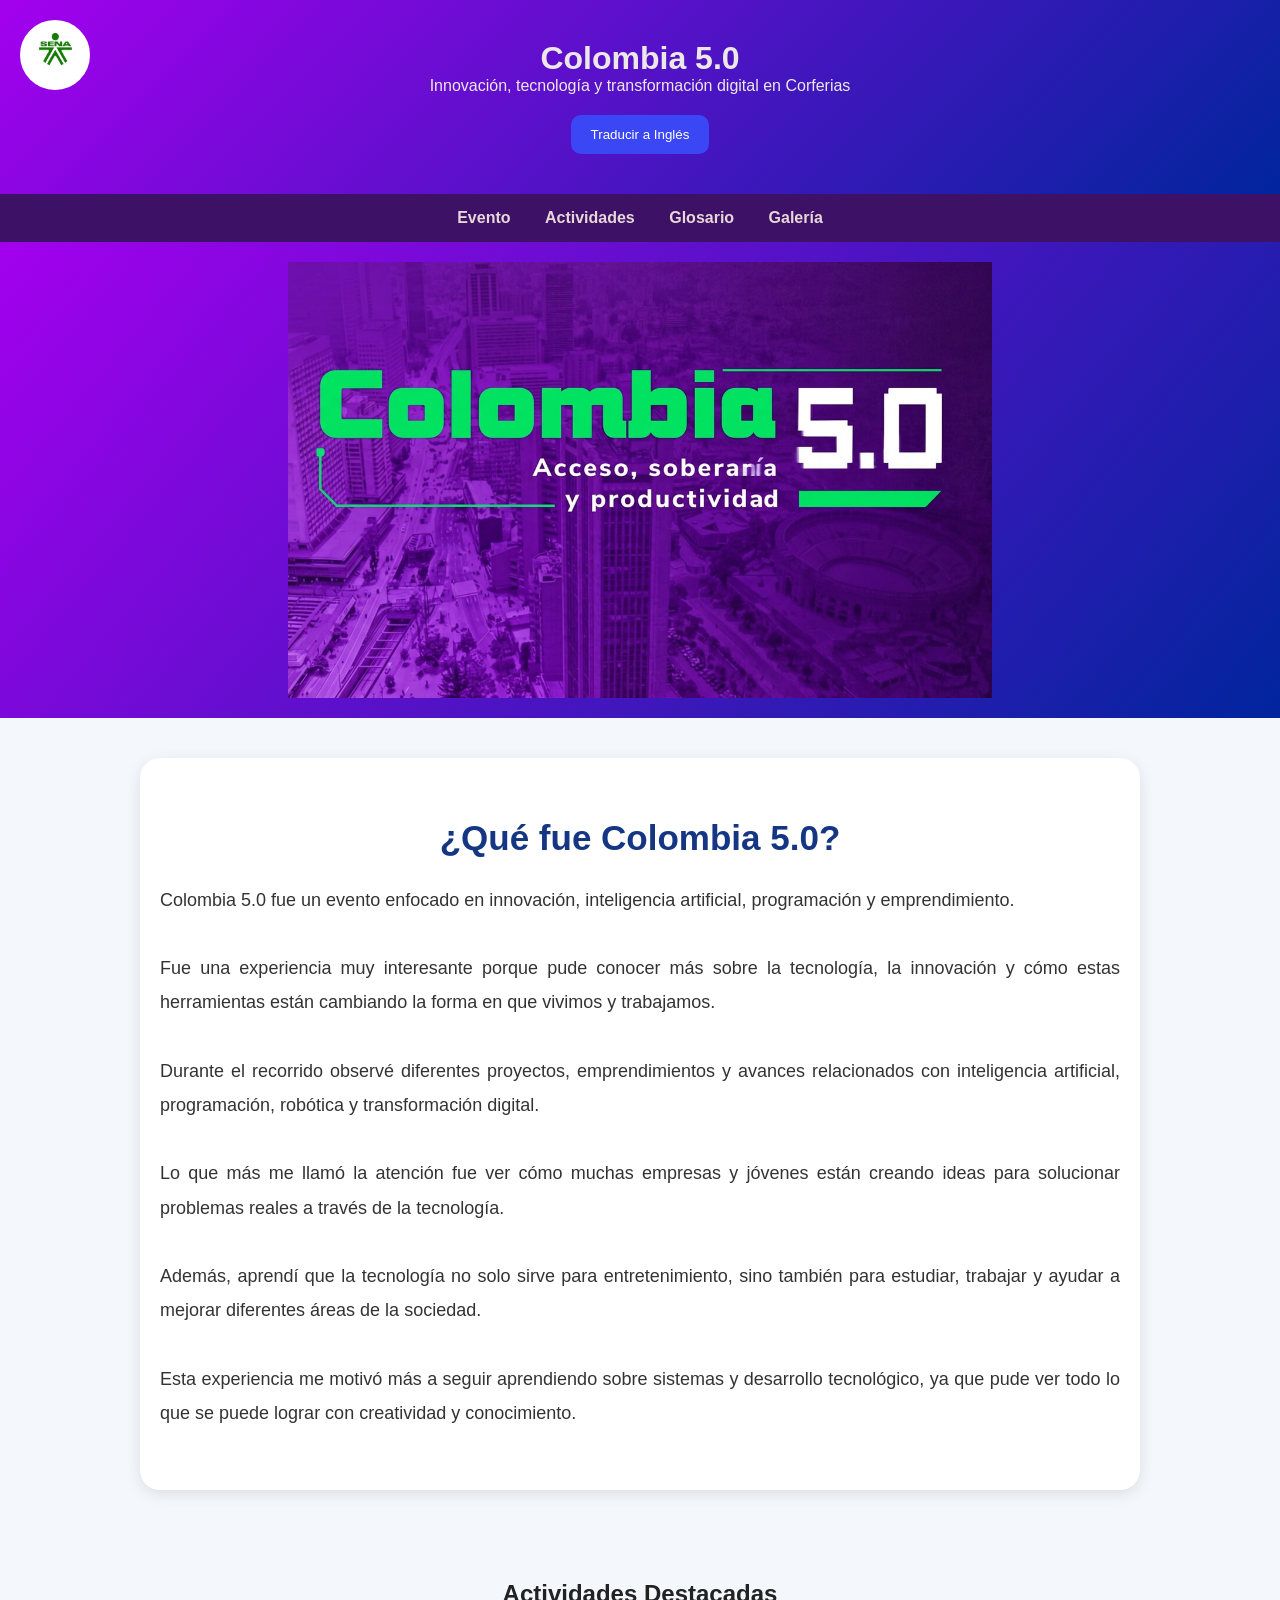
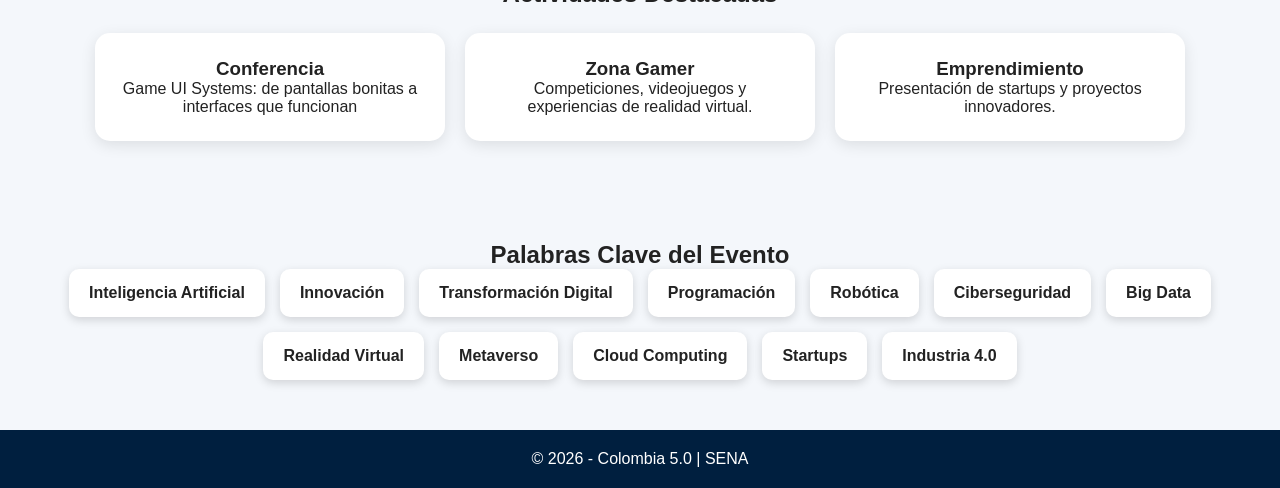
<file: index.html>
<!DOCTYPE html>
<html lang="es">

<head>
  <meta charset="UTF-8">
  <meta name="viewport" content="width=device-width, initial-scale=1.0">

  <title>Colombia 5.0 - Inicio</title>

  <link rel="stylesheet" href="css/style.css">
</head>

<body>

  <header>

    <div class="logosena">
      <img src="img/logosena.png"
        alt="Logo SENA"
        class="logo-sena">
    </div>

    <h1 id="titulo">Colombia 5.0</h1>

    <p id="subtitulo">
      Innovación, tecnología y transformación digital en Corferias
    </p>

    <button onclick="traducirPagina()" id="btnTraducir">
      Traducir a Inglés
    </button>

  </header>

<nav>

    <a href="index.html#evento" id="navEvento">
      Evento
    </a>

    <a href="index.html#actividades" id="navActividades">
      Actividades
    </a>

    <a href="crono_gale.html#glosario" id="navCronologia">
      Glosario
    </a>

    <a href="crono_gale.html#galeria" id="navGaleria">
      Galería
    </a>

  </nav>

  <div class="hero">
    <img src="img/colombia5.0.png" alt="Banner principal Colombia 5.0" class="img-hero">
  </div>

  <section id="evento">

    <h2 id="eventoTitulo">
      ¿Qué fue Colombia 5.0?
    </h2>

    <p id="eventoTexto">

      Colombia 5.0 fue un evento enfocado en innovación,
      inteligencia artificial, programación y emprendimiento.

      <br><br>

      Fue una experiencia muy interesante porque pude conocer más
      sobre la tecnología, la innovación y cómo estas herramientas
      están cambiando la forma en que vivimos y trabajamos.

      <br><br>

      Durante el recorrido observé diferentes proyectos,
      emprendimientos y avances relacionados con inteligencia artificial,
      programación, robótica y transformación digital.

      <br><br>

      Lo que más me llamó la atención fue ver cómo muchas empresas y
      jóvenes están creando ideas para solucionar problemas reales a
      través de la tecnología.

      <br><br>

      Además, aprendí que la tecnología no solo sirve para entretenimiento,
      sino también para estudiar, trabajar y ayudar a mejorar diferentes
      áreas de la sociedad.

      <br><br>

      Esta experiencia me motivó más a seguir aprendiendo sobre sistemas
      y desarrollo tecnológico, ya que pude ver todo lo que se puede lograr
      con creatividad y conocimiento.

    </p>

  </section>

  <section id="actividades">

    <h2 id="actTitulo">
      Actividades Destacadas
    </h2>

    <div class="cards">

      <div class="card">

        <h3 id="confTitulo">
          Conferencia
        </h3>

        <p id="confTexto">
          Game UI Systems: de pantallas bonitas a interfaces que funcionan
        </p>

      </div>

      <div class="card">

        <h3 id="gamerTitulo">
          Zona Gamer
        </h3>

        <p id="gamerTexto">
          Competiciones, videojuegos y experiencias de realidad virtual.
        </p>

      </div>

      <div class="card">

        <h3 id="empTitulo">
          Emprendimiento
        </h3>

        <p id="empTexto">
          Presentación de startups y proyectos innovadores.
        </p>

      </div>

    </div>

  </section>

  <section id="palabras-clave">

    <h2 id="keywordsTitulo">
      Palabras Clave del Evento
    </h2>

    <div class="cards">
      

      
      <div class="card">Inteligencia Artificial</div>
      <div class="card">Innovación</div>
      <div class="card">Transformación Digital</div>
      <div class="card">Programación</div>
      <div class="card">Robótica</div>
      <div class="card">Ciberseguridad</div>
      <div class="card">Big Data</div>
      <div class="card">Realidad Virtual</div>
      <div class="card">Metaverso</div>
      <div class="card">Cloud Computing</div>
      <div class="card">Startups</div>
      <div class="card">Industria 4.0</div>

    </div>
   
  </section>

  
  <footer>

    <p id="footerTexto">
      © 2026 - Colombia 5.0 | SENA
    </p>

  </footer>

  <script src="js/traduccion.js"></script>

</body>

</html>
</file>
<file: css/style.css>
/* RESET GENERAL */
* {
  margin: 0;
  padding: 0;
  box-sizing: border-box;
  font-family: Arial, sans-serif;
}

body {
  background: #f4f7fb;
  color: #222;
}

/* HEADER UNIFICADO */
header {
  position: relative;
  background: linear-gradient(135deg, #a300ee, #00259d);
  color: rgb(237, 232, 232);
  text-align: center;
  padding: 40px 20px;
}

/* LOGO SENA (Para el contenedor <div>) */
.logosena {
  width: 70px;
  height: 70px;
  border-radius: 50%;
  position: absolute;
  top: 20px;
  left: 20px;
  border: 3px solid white;
  background: white;
  display: flex;
  justify-content: center;
  align-items: center;
  overflow: hidden;
}

/* IMAGEN DEL LOGO SENA */
.logo-sena {
  width: 100%;
  height: 100%;
  object-fit: contain;
}

/* NAV */
nav {
  background: #3d1166;
  padding: 15px;
  text-align: center;
}

nav a {
  color: rgb(231, 215, 215);
  text-decoration: none;
  margin: 0 15px;
  font-weight: bold;
}

nav a:hover {
  color: #39A900;
  transition: 0.3s;
}

/* HERO CON IMAGEN CORREGIDA (Evita duplicados) */
.hero {
  width: 100%;
  background: linear-gradient(130deg, #a300ee, #00259d);
  display: flex;
  justify-content: center;
  align-items: center;
  overflow: hidden;
  padding: 20px 0;
}

.img-hero {
  max-width: 55%; /* Mantiene la proporción del 53% que tenías antes */
  height: auto;
  display: block;
}

/* SECCIÓN EVENTO CORREGIDA (Vinculada al ID de tu HTML) */
#evento {
  padding: 60px 20px;
  max-width: 1000px;
  background: white;
  margin: 40px auto; /* Centra la sección en la página */
  border-radius: 20px;
  box-shadow: 0px 4px 15px rgba(0,0,0,0.1);
  text-align: justify;
}

#eventoTitulo {
  text-align: center;
  margin-bottom: 25px;
  font-size: 35px;
  color: #153683;
}

#eventoTexto {
  font-size: 18px;
  line-height: 1.9;
  color: #333;
}

/* ACTIVIDADES (Para que se alineen en filas) */
#actividades {
  padding: 50px 20px;
  text-align: center;
}

#actividades .cards {
  display: flex;
  flex-wrap: wrap;
  justify-content: center;
  gap: 20px;
  margin-top: 25px;
}

#actividades .card {
  flex: 1;
  min-width: 280px;
  max-width: 350px;
  padding: 25px;
  background: white;
  border-radius: 15px;
  box-shadow: 0px 4px 15px rgba(0,0,0,0.1);
}

/* PALABRAS CLAVE */
#palabras-clave {
  text-align: center;
  padding: 50px 20px;
}

#palabras-clave .cards {
  display: flex;
  flex-wrap: wrap;
  justify-content: center;
  gap: 15px;
}

#palabras-clave .card {
  padding: 15px 20px;
  border-radius: 10px;
  background: #ffffff;
  box-shadow: 0 3px 10px rgba(0,0,0,.15);
  font-weight: bold;
  transition: .3s;
}

#palabras-clave .card:hover {
  transform: translateY(-5px);
  background: #39A900;
  color: white;
}

/* GLOSARIO / TABLAS */
#glosarioTitulo {
  text-align: center;
  font-size: 2.5rem;
  color: #00324D;
  margin: 40px 0 30px 0;
}

table {
  width: 95%;
  margin: 40px auto;
  border-collapse: collapse;
  background: #ffffff;
  box-shadow: 0 4px 15px rgba(0,0,0,0.15);
  border-radius: 17px;
  overflow: hidden;
}

thead {
  background: #39A900;
  color: white;
}

th {
  padding: 15px;
  font-size: 18px;
  text-align: center;
}

td {
  padding: 12px;
  border: 1px solid #ddd;
  vertical-align: top;
  line-height: 1.6;
}

tr:nth-child(even) {
  background: #f7f7f7;
}

tr:hover {
  background: #e8f5e9;
  transition: 0.3s;
}

/* Ancho de columnas */
td:nth-child(1) {
  width: 20%;
  font-weight: bold;
}

td:nth-child(2) {
  width: 25%;
}

td:nth-child(3) {
  width: 55%;
}

/* TIMELINE */
.timeline {
  border-left: 4px solid #0463bb;
  padding-left: 20px;
}

/* ==========================================
   GALERÍA CONVERTIDA A CARRUSEL (MEJORADO)
============================================= */
.gallery-container {
  display: flex;
  justify-content: center;
  align-items: center;
  gap: 15px;
  max-width: 600px;
  margin: 0 auto;
  padding: 20px;
}

.gallery {
  display: block; 
  width: 350px;
  height: 250px;
  position: relative;
  overflow: hidden;
}

.gallery-img {
  width: 100%;
  height: 100%;
  object-fit: cover;
  border-radius: 20px;
  display: none; 
}

.gallery-img.active {
  display: block; 
  animation: fadeIn 0.4s ease-in-out; 
}

.btn-gallery {
  background: #3b47f5;
  color: white;
  font-size: 20px;
  font-weight: bold;
  border: none;
  width: 45px;
  height: 45px;
  border-radius: 50%;
  cursor: pointer;
  display: flex;
  justify-content: center;
  align-items: center;
  margin: 0; 
  transition: 0.2s;
}

.btn-gallery:hover {
  background: #1d29d4;
  transform: scale(1.1);
}

@keyframes fadeIn {
  from { opacity: 0; }
  to { opacity: 1; }
}

/* VIDEO */
#video {
  text-align: center;
  padding: 50px 20px;
  background: #f4f7fa;
}

#videoTitulo {
  font-size: 2rem;
  margin-bottom: 25px;
  color: #0171e0;
}

.video-container {
  max-width: 900px;
  margin: auto;
  border-radius: 20px;
  overflow: hidden;
  box-shadow: 0 10px 25px rgba(0,0,0,0.3);
}

.video-container video {
  width: 100%;
  display: block;
}

/* BOTONES */
button {
  background: #3b47f5;
  color: white;
  border: none;
  padding: 12px 20px;
  border-radius: 10px;
  cursor: pointer;
  margin-top: 20px;
  transition: 0.2s;
}

button:hover {
  background: #1d29d4;
}

/* FOOTER */
footer {
  background: #001f3f;
  color: white;
  text-align: center;
  padding: 20px;
}

/* RESPONSIVE */
@media (max-width: 768px) {
  .logosena {
    position: static; /* Envía el logo arriba del título en celulares */
    margin: 0 auto 15px auto;
  }

  .img-hero {
    max-width: 85%; /* Agranda la imagen en pantallas pequeñas */
  }

  nav a {
    display: inline-block;
    margin: 10px;
  }

  table {
    font-size: 14px;
  }

  th, td {
    padding: 8px;
  }
}
</file>
